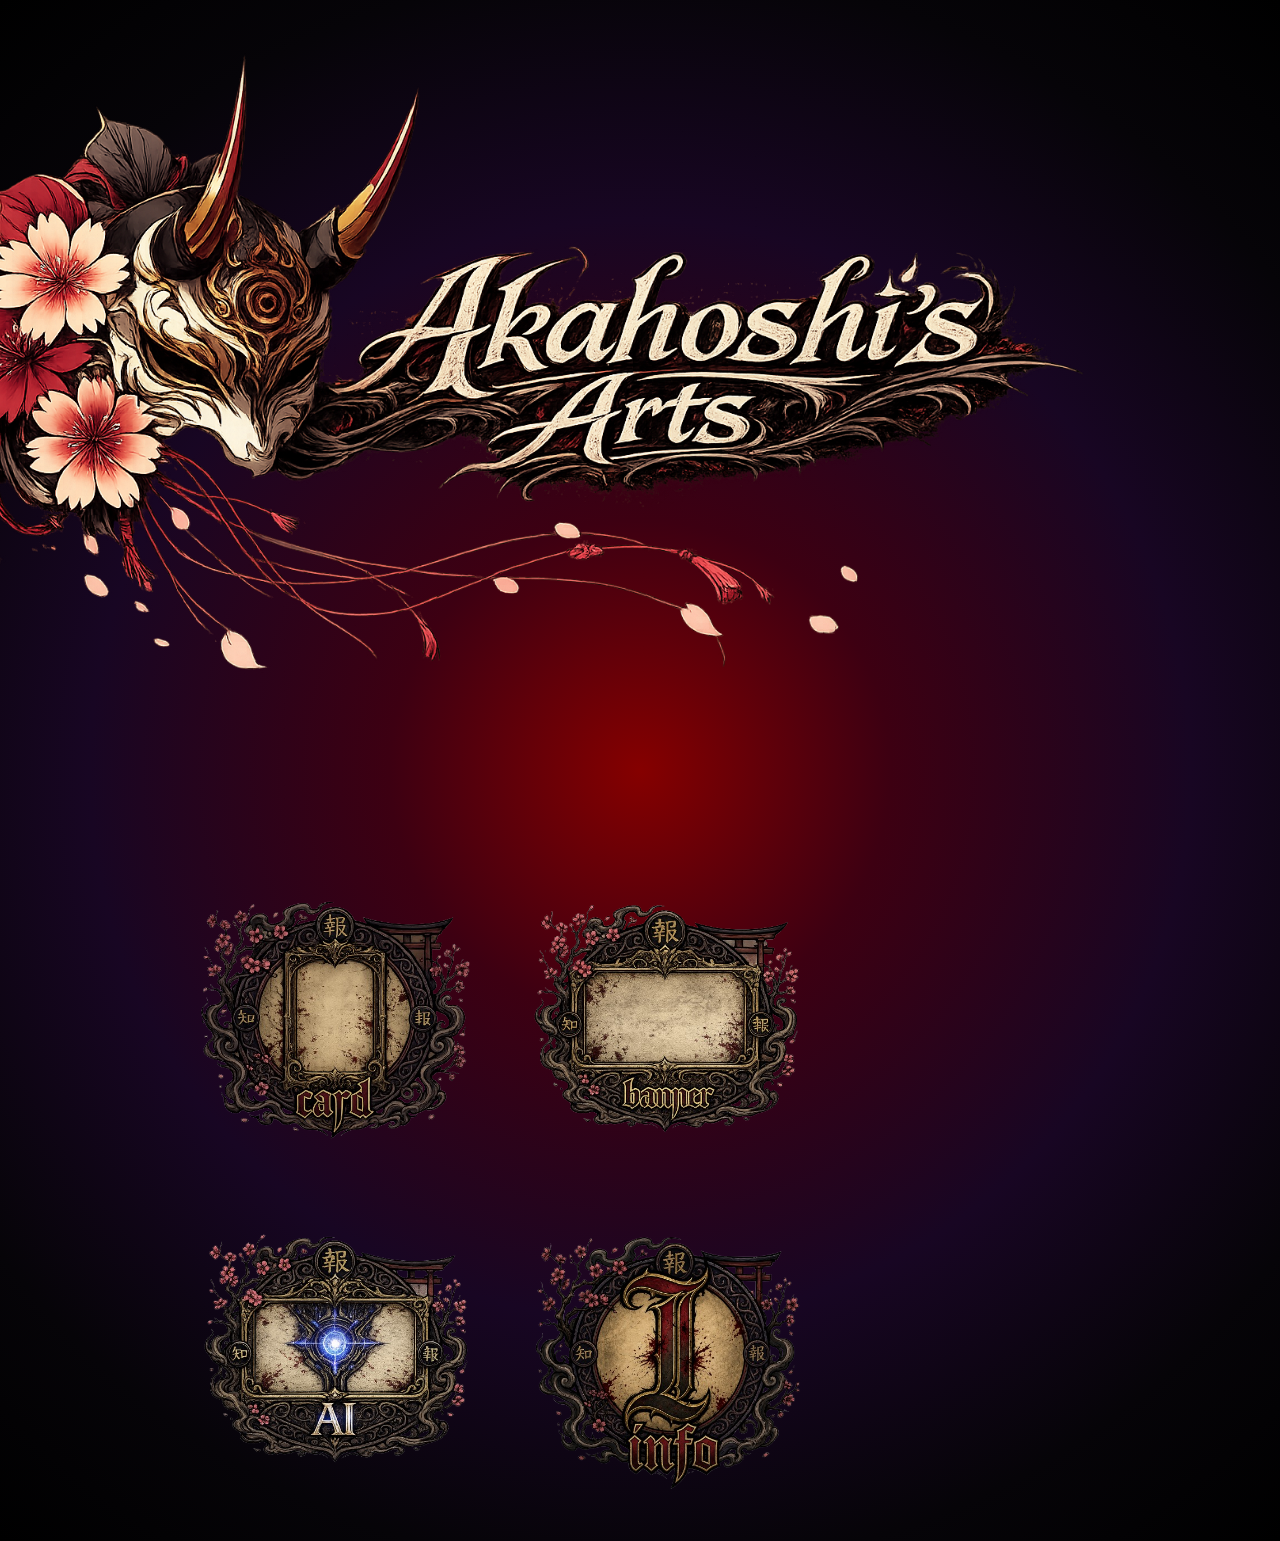
<file: index.html>
<!DOCTYPE html>
<html lang="en">

<head>

    <meta charset="UTF-8">

    <meta name="viewport"
          content="width=device-width, initial-scale=1.0">

    <title>Akahoshi's Arts</title>

    <link rel="stylesheet"
          href="style.css">

</head>

<body>

    <main class="home">

        <img
            src="Assets/Logo/logo.png"
            alt="Akahoshi's Arts"
            class="logo">

        <div class="menu-grid">

            <a href="cards.html" class="menu-button">
                <img
                    src="Assets/Buttons/buttoncard.png"
                    alt="Cards">
            </a>

            <a href="banners.html" class="menu-button">
                <img
                    src="Assets/Buttons/buttonbanner.png"
                    alt="Banners">
            </a>

            <a href="ai.html" class="menu-button">
                <img
                    src="Assets/Buttons/buttonai.png"
                    alt="AI">
            </a>

            <a href="info.html" class="menu-button">
                <img
                    src="Assets/Buttons/buttoninfo.png"
                    alt="Info">
            </a>

        </div>

    </main>

</body>

</html>
</file>
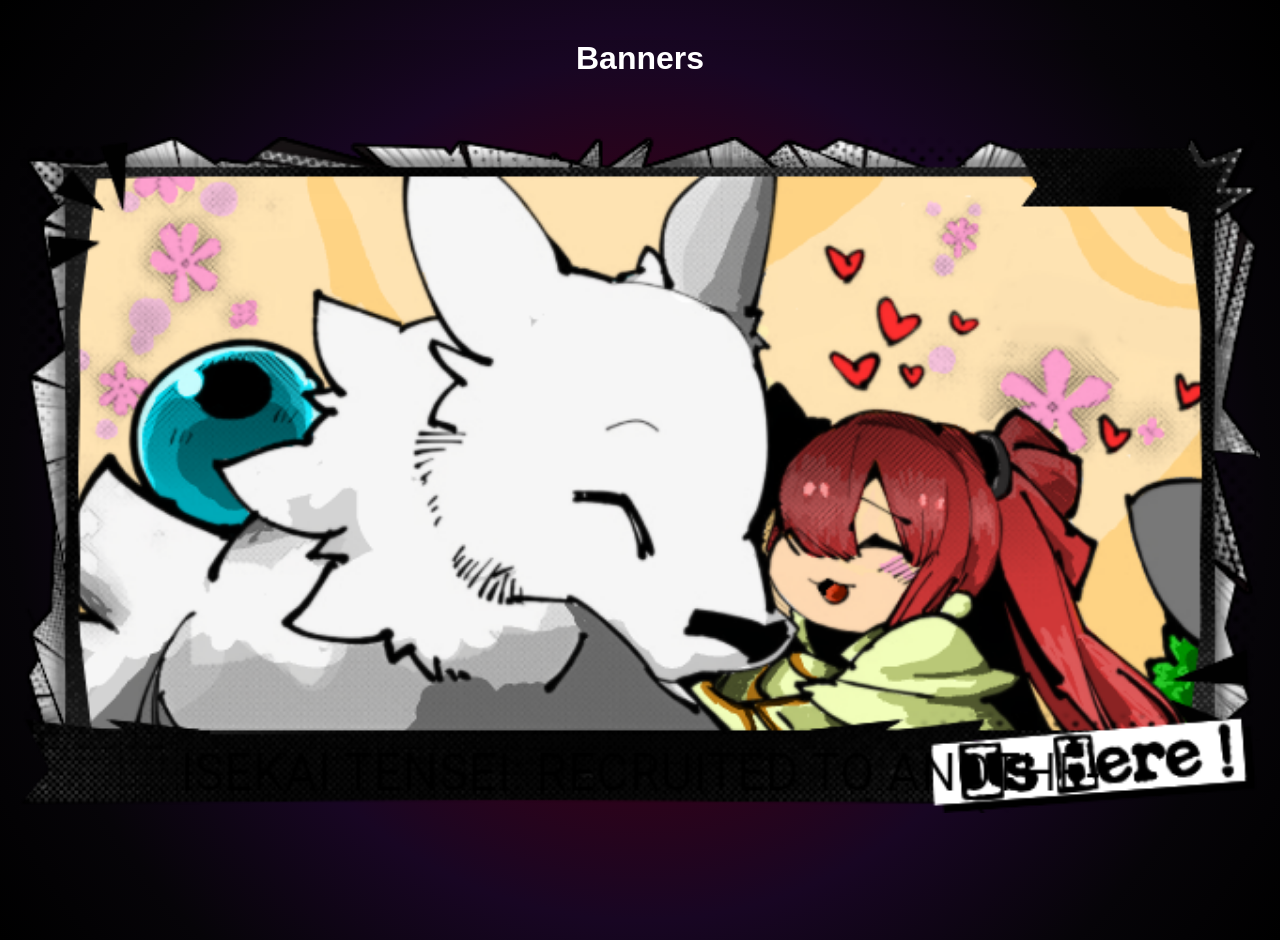
<file: banner.html>
<!DOCTYPE html>
<html lang="en">

<head>

    <meta charset="UTF-8">
    <meta name="viewport" content="width=device-width, initial-scale=1.0">

    <title>Banners - Akahoshi's Arts</title>

    <link rel="stylesheet" href="style.css">

</head>

<body>

    <main class="banner-page">

        <h1 class="gallery-title">Banners</h1>

        <div class="banner-gallery"></div>

    </main>

    <script src="banners.js"></script>

</body>

</html>
</file>
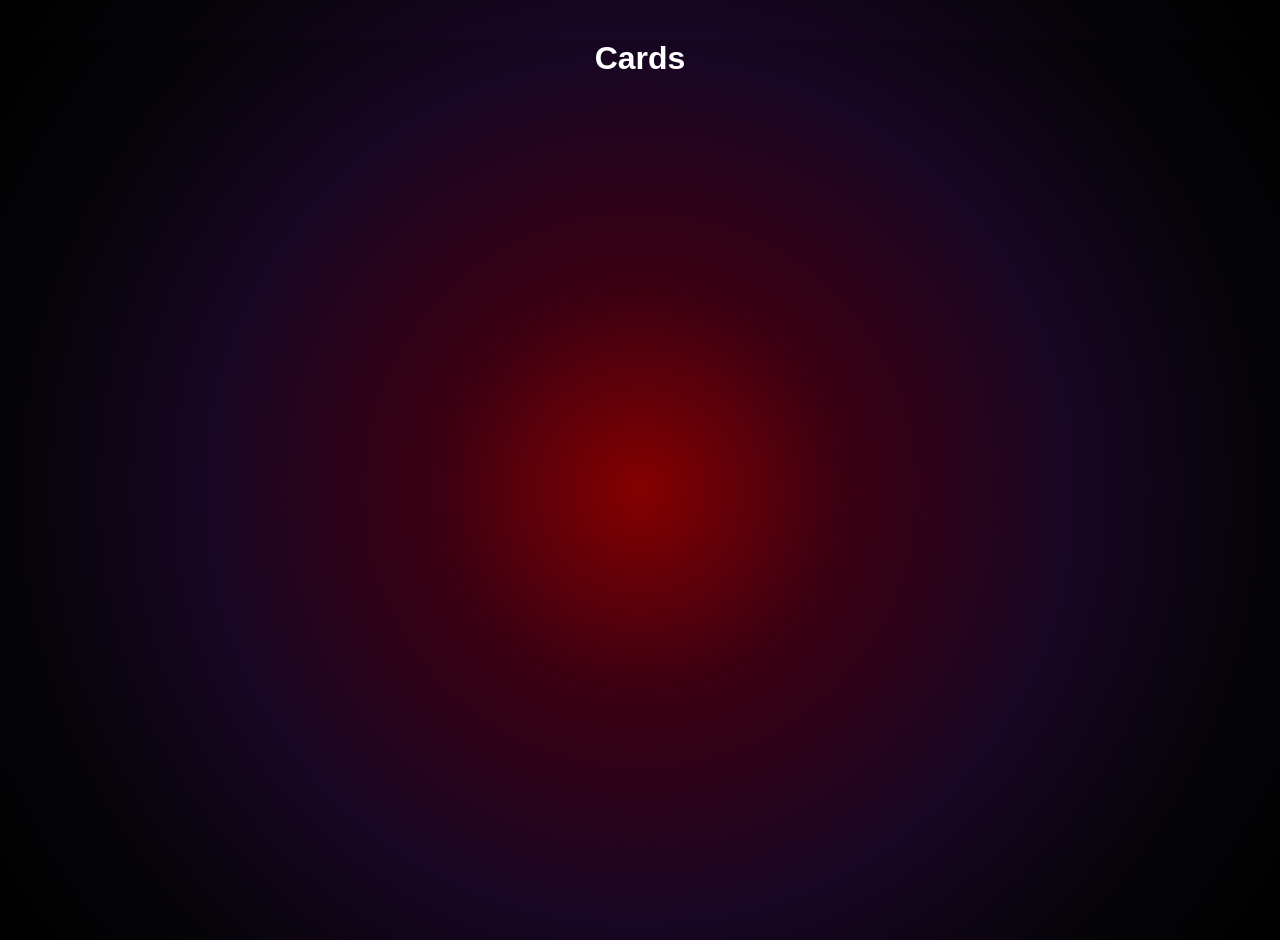
<file: cards.html>
<!DOCTYPE html>
<html lang="en">

<head><meta charset="UTF-8">

    <meta name="viewport"
          content="width=device-width, initial-scale=1.0">

    <title>Cards - Akahoshi's Arts</title>

    <link rel="stylesheet"
          href="style.css">

</head>

<body>

    <main>

        <h1 class="gallery-title">
            Cards
        </h1>

        <div class="gallery-grid">

       </div>

    <main class="gallery-page">

</body>

</html>
</file>
<file: style.css>
/* RESET */

* {
    margin: 0;
    padding: 0;
    box-sizing: border-box;
}

/* BODY */

html,
body {
    min-height: 100vh;

    font-family: Arial, sans-serif;

    background:
    radial-gradient(
        circle at center,
        #850000 0%,
        #3d0012 25%,
        #180623 55%,
        #060408 80%,
        #000000 100%
    );
}
/* CONTENEDOR PRINCIPAL */

.home {
    width: 100%;
    max-width: 1000px;

    display: flex;
    flex-direction: column;
    align-items: center;

    padding: 40px 20px;
}

/* LOGO */

.logo {
    width: 95vw;
    height: auto;

    margin-bottom: 40px;
}

/* BOTONES */

.menu-grid {
    display: grid;

    grid-template-columns: repeat(2, 1fr);

    gap: 50px;
}

/* ENLACES */

.menu-button {
    display: flex;
    justify-content: center;
    align-items: center;

    transition: transform 0.2s ease;
}

.menu-button:hover {
    transform: scale(1.05);
}

/* ICONOS */

.menu-button img {
    width: 280px;
    height: auto;

    display: block;
}

/* MÓVIL */

@media (max-width: 600px) {

    .logo {
        width: 320px;
    }

    .menu-grid {
        gap: 20px;
    }

    .menu-button img {
        width: 130px;
    }

}

/* GALLERY */

.gallery-title {

    text-align: center;

    color: white;

    margin-top: 40px;

    margin-bottom: 40px;
}

.gallery-grid {

    display: grid;

    grid-template-columns: repeat(4, 1fr);

    gap: 30px;

    max-width: 1400px;

    width: 100%;

    margin: 0 auto;

    padding: 20px;
}

.card-item {

    text-align: center;

    width: 100%;
}

.card-item img {

    width: 100%;

    max-width: 250px;

    height: auto;

    border-radius: 10px;

    display: block;

    margin: 0 auto;

    transition: transform 0.2s ease;
}

.card-item img:hover {

    transform: scale(1.03);

    cursor: pointer;
}

/* INFO OCULTA */

.card-item h3,
.card-item p {

    display: none;
}

/* TABLET */

@media (max-width: 1024px) {

    .gallery-grid {

        grid-template-columns: repeat(3, 1fr);
    }

}

/* MOBILE */

@media (max-width: 768px) {

    .gallery-grid {

        grid-template-columns: repeat(2, 1fr);
    }

}

/* GALLERY PAGE */

.gallery-page {

    width: 100%;

    max-width: 1600px;

    margin: 0 auto;
}

/* BANNER PAGE */

.banner-page {

    width: 100%;
    max-width: 1600px;

    margin: 0 auto;
}

.banner-gallery {

    display: flex;
    flex-direction: column;

    gap: 40px;

    padding: 20px;
}

.banner-item img {

    width: 100%;

    height: auto;

    border-radius: 12px;

    display: block;
}
</file>
